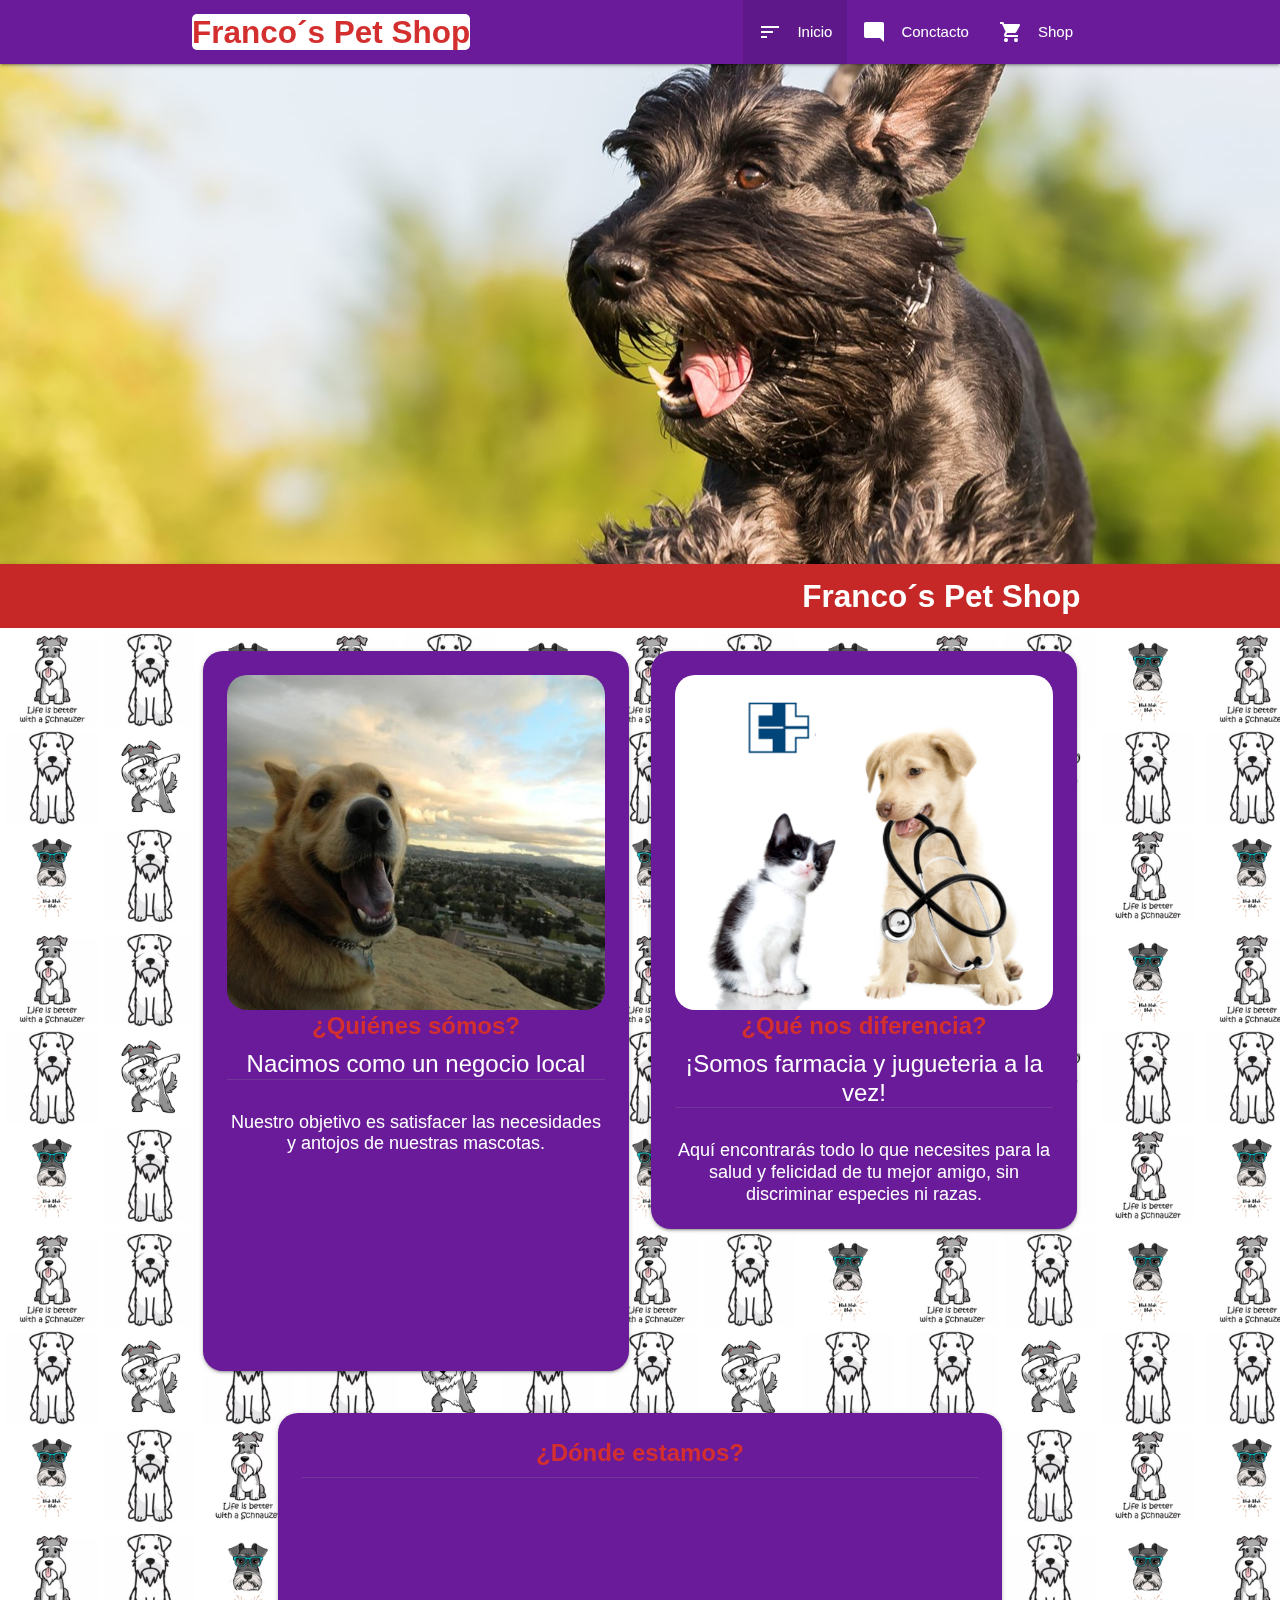
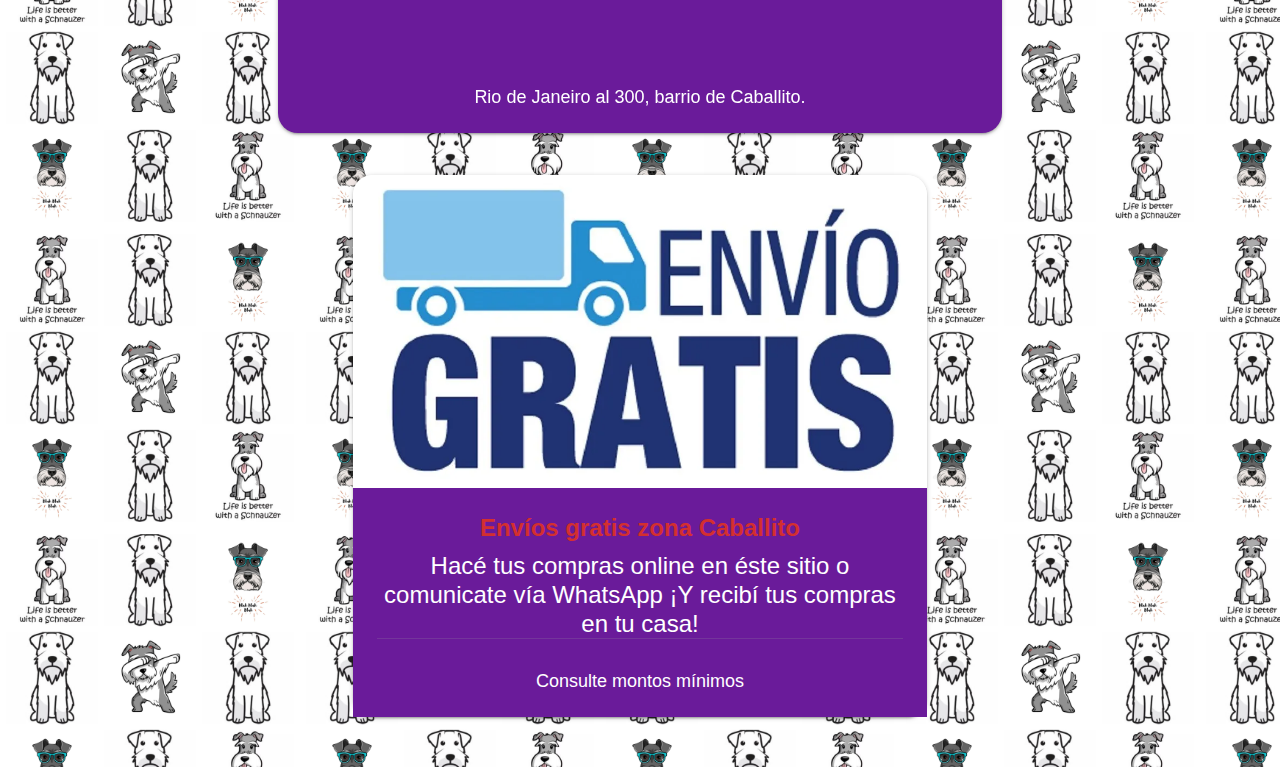
<file: index.html>
<!DOCTYPE html>
<html lang="es">
<head>
    <meta charset="UTF-8">
    <meta name="viewport" content="width=device-width, initial-scale=1.0">
    <title>Franco´s Pet Shop</title>
    <link rel="icon" href="./assets/Logos/favicon">
    <link rel="stylesheet" href="https://cdnjs.cloudflare.com/ajax/libs/materialize/1.0.0/css/materialize.min.css">
    <link href="https://fonts.googleapis.com/icon?family=Material+Icons" rel="stylesheet">
    <link href="https://fonts.googleapis.com/css2?family=Karla:wght@400;700&display=swap" rel="stylesheet">
    <link rel="stylesheet" href="styles/styles.css">
</head>
<body>
    <Header>
        <div class="navbar-fixed">
            <ul id="dropdown1" class="dropdown-content">
                <li class="divider"></li> 
                <li><a href="jugueteria.html">Jugueteria<i class="material-icons right">mood</i></a></li>
                <li class="divider"></li>    
                <li><a href="farmacia.html">Famacia<i class="material-icons right">control_point</i></a></li>
                <li class="divider"></li>
            </ul>
            <nav class="purple darken-3">
                <div class="nav-wrapper container">
                    <a href="index.html" class="brand-logo">
                        <span class="white red-text text-darken-2">Franco´s Pet Shop</span>
                    </a>
                    <ul class="right hide-on-med-and-down">
                        <li class="active"><a href="index.html">Inicio<i class="material-icons left">sort</i></a></li>
                        <li><a href="contact.html">Conctacto<i class="material-icons left">mode_comment</i></a></li>
                        <li><a class="dropdown-trigger" href="#!" data-target="dropdown1">Shop<i class="material-icons left">shopping_cart</i></a></li>
                      </ul>
                </div>
            </nav>
        </div>
    </Header>

    <main>
        <div class="parallax-container">
            <div class="parallax">
                <img src="./assets/HappyPets/4k-giant-schnauzer-flying-dog-dogs-black-dog-besthqwallpapers.com-1536x864.jpg" alt="">
            </div>
        </div>

        <div class="purple darken-1">
            <nav class="red darken-3">
                <div class="nav-wrapper container">
                    <a href="index.html" class="brand-logo right">
                        <span>Franco´s Pet Shop</span>
                    </a>
                </div>
                <div id="contenedorMain">
                    <div class="container">
                        <div class="section">
                            <div class="row">
                                <div class="col s12 m6">
                                    <div id="tarjetasMain" class="card purple darken-3">
                                        <div class="card-content center">
                                            <div class="card-image">
                                                <img src="./assets/HappyPets/funny-hilarious-cute-adorable-happy-animals-smiling-pics-pictures-images-photos-mojly-13.jpg" alt="PerroImg">
                                            </div>
                                            <span class="card-title red-text text-darken-2">¿Quiénes sómos?</span>
                                            <p class="white-text flow-text">Nacimos como un negocio local</p>
                                            <div class="card-action"></div>
                                            <p class="white-text">Nuestro objetivo es satisfacer las necesidades y antojos de nuestras mascotas.</p>
                                        </div>
                                    </div>
                                </div>

                                <div class="col s12 m6">
                                    <div class="card purple darken-3"">
                                        <div class="card-content center">
                                            <div class="card-image">
                                                <img src="./assets/AnimalCare/CuidadoAnimal.png" alt="">
                                            </div>
                                            <span class="card-title red-text text-darken-2">¿Qué nos diferencia?</span>
                                            <p class="white-text flow-text">¡Somos farmacia y jugueteria a la vez! </p>
                                            <div class="card-action"></div>
                                            <p class="white-text">Aquí encontrarás todo lo que necesites para la salud y felicidad de tu mejor amigo, sin discriminar especies ni razas.</p>
                                        </div>
                                    </div>
                                </div>
                                <!-- <div class="col m1"></div> -->
                            </div><!--row-->

                            <div id='mapa' class="row">
                                <div class="col s12 m1"></div>
                                <div class="col s12 m10">
                                    <div class="card horizontal purple darken-3"">
                                        <div class="card-stacked">
                                            <div class="card-content center">
                                                <span class="card-title red-text text-darken-2">¿Dónde estamos?</span>
                                                <div class="card-action"></div>
                                                <iframe src= "https://www.google.com/maps/embed?pb=!1m18!1m12!1m3!1d895.2194606695862!2d-58.4307223641132!3d-34.612276419687284!2m3!1f0!2f0!3f0!3m2!1i1024!2i768!4f13.1!3m3!1m2!1s0x95bcca429815227f%3A0x5d302e497c2cda87!2sR%C3%ADo%20de%20Janeiro%20300%2C%20C1405%20CCB%2C%20Buenos%20Aires!5e0!3m2!1ses-419!2sar!4v1596479974152!5m2!1ses-419!2sar" width="900" height="400" frameborder="0" style="border:0;" allowfullscreen="" aria-hidden="false" tabindex="0"></iframe>
                                                <p class="white-text">Rio de Janeiro al 300, barrio de Caballito.</p>
                                            </div>
                                        </div>
                                      </div>
                                </div>
                                <div class="col s12 m1"></div>
                            </div>

                            <div id="envíos" class="row">
                                <div class="col m2"></div>
                                <div class="col s12 m8">
                                    <div class="card center">
                                        <div class="card-image">
                                            <img src="./assets/Logos/EnvioGratis.webp" alt="">
                                        </div>
                                        <div class="card-stacked purple darken-3">
                                            <div class="card-content center">
                                                <span class="card-title red-text text-darken-2">Envíos gratis zona Caballito</span>
                                                <p class="white-text flow-text">Hacé tus compras online en éste sitio o comunicate vía WhatsApp ¡Y recibí tus compras en tu casa!</p>
                                                <div class="card-action"></div>
                                                <p class="white-text">Consulte montos mínimos</p>
                                            </div>
                                        </div>
                                    </div>
                                </div>
                                <div class="col m2"></div>
                            </div><!--row-->
                        </div><!--section-->
                    </div>
                </div>
            </nav>
        
        </div>    
    </main>


    <script src="https://cdnjs.cloudflare.com/ajax/libs/materialize/1.0.0/js/materialize.min.js"></script>
    <script src="https://code.jquery.com/jquery-3.5.1.min.js" integrity="sha256-9/aliU8dGd2tb6OSsuzixeV4y/faTqgFtohetphbbj0=" crossorigin="anonymous"></script>
    <script src="JS/data.js"></script>
    <script src="https://cdn.jsdelivr.net/npm/popper.js@1.16.0/dist/umd/popper.min.js" integrity="sha384-Q6E9RHvbIyZFJoft+2mJbHaEWldlvI9IOYy5n3zV9zzTtmI3UksdQRVvoxMfooAo" crossorigin="anonymous"></script>
    
</body>
</html>
</file>
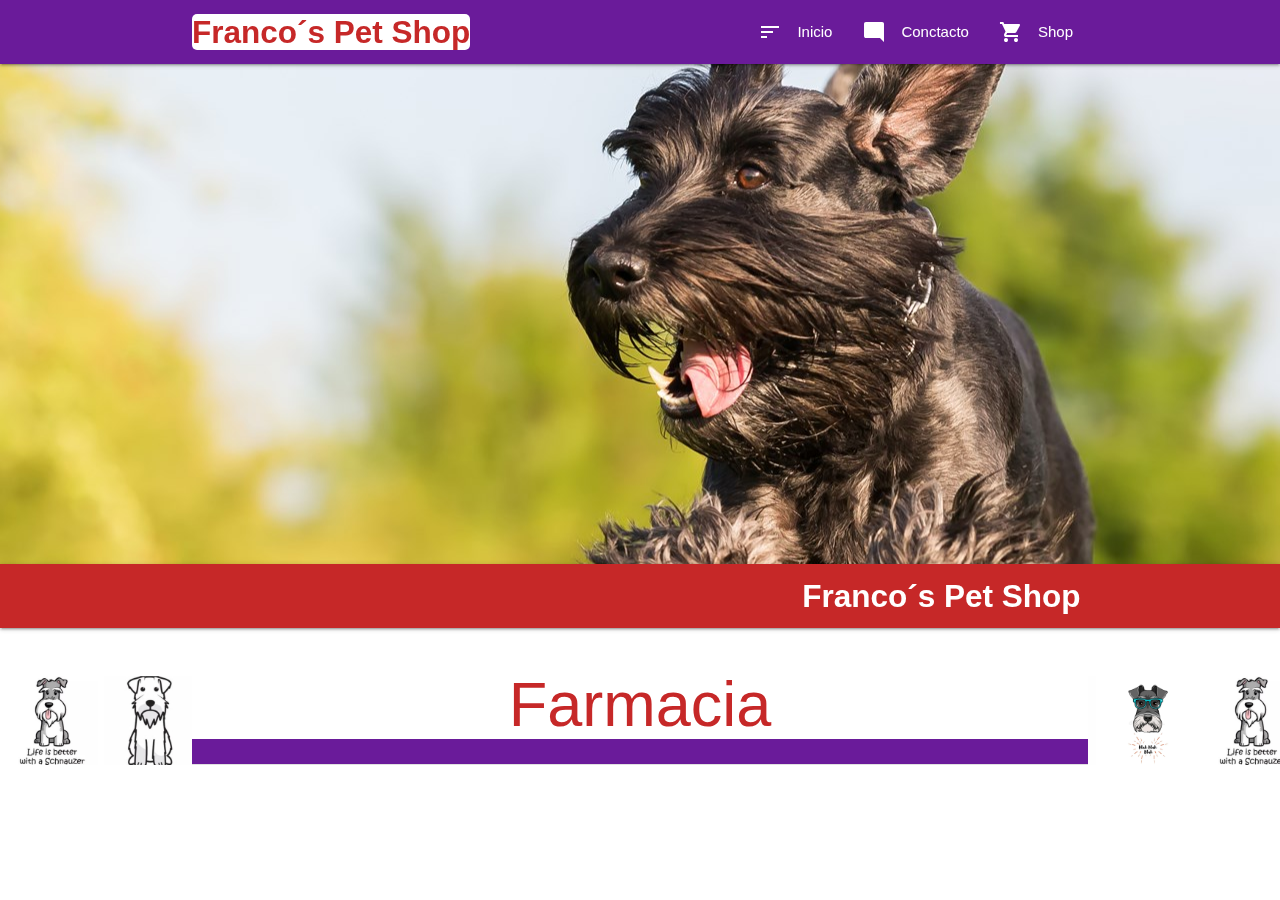
<file: farmacia.html>
<!DOCTYPE html>
<html lang="es">
<head>
    <meta charset="UTF-8">
    <meta name="viewport" content="width=device-width, initial-scale=1.0">
    <title>Farmacia Franco´s</title>
    <link rel="icon" href="./assets/Logos/favicon">
    <link rel="stylesheet" href="https://cdnjs.cloudflare.com/ajax/libs/materialize/1.0.0/css/materialize.min.css">
    <link href="https://fonts.googleapis.com/icon?family=Material+Icons" rel="stylesheet">
    <link href="https://fonts.googleapis.com/css2?family=Karla:wght@400;700&display=swap" rel="stylesheet">
    <link rel="stylesheet" href="styles/styles.css">
</head>
<body>
    <Header>
        <div class="navbar-fixed">
            <ul id="dropdown1" class="dropdown-content">
                <li class="divider"></li> 
                <li><a href="jugueteria.html">Jugueteria<i class="material-icons right">mood</i></a></li>
                <li class="divider"></li>    
                <li class="active"><a href="farmacia.html">Famacia<i class="material-icons right">control_point</i></a></li>
                <li class="divider"></li>
            </ul>
            <nav class="purple darken-3">
                <div class="nav-wrapper container">
                    <a href="index.html" class="brand-logo">
                        <span class="white red-text text-darken-3">Franco´s Pet Shop</span>
                    </a>
                    <ul class="right hide-on-med-and-down">
                        <li><a href="index.html">Inicio<i class="material-icons left">sort</i></a></li>
                        <li><a href="contact.html">Conctacto<i class="material-icons left">mode_comment</i></a></li>
                        <li><a class="dropdown-trigger" href="#!" data-target="dropdown1">Shop<i class="material-icons left">shopping_cart</i></a></li>
                      </ul>
                </div>
            </nav>
        </div>
    </Header>

    <main>
        <div class="parallax-container">
            <div class="parallax">
                <img src="./assets/HappyPets/4k-giant-schnauzer-flying-dog-dogs-black-dog-besthqwallpapers.com-1536x864.jpg" alt="">
            </div>
        </div>

        <div>
            <nav class="red darken-3">
                <div class="nav-wrapper container">
                    <a href="index.html" class="brand-logo right">
                        <span>Franco´s Pet Shop</span>
                    </a>
                </div>
                <div id="contenedorMain">
                    <div class="container purple darken-3 center">
                        <h1 id="góndolas" class="white red-text text-darken-3">Farmacia</h1>
                        <li class="divider"></li>    
                        <div id="gondolaFarmacia" class="row">

                        </div>
                    </div>
                </div>
            </nav>
        
        </div>    
    </main>


    <script src="https://cdnjs.cloudflare.com/ajax/libs/materialize/1.0.0/js/materialize.min.js"></script>
    <script src="https://code.jquery.com/jquery-3.5.1.min.js" integrity="sha256-9/aliU8dGd2tb6OSsuzixeV4y/faTqgFtohetphbbj0=" crossorigin="anonymous"></script>
    <script src="JS/data.js"></script>
    <script src="https://cdn.jsdelivr.net/npm/popper.js@1.16.0/dist/umd/popper.min.js" integrity="sha384-Q6E9RHvbIyZFJoft+2mJbHaEWldlvI9IOYy5n3zV9zzTtmI3UksdQRVvoxMfooAo" crossorigin="anonymous"></script>
    
</body>
</html>
</file>
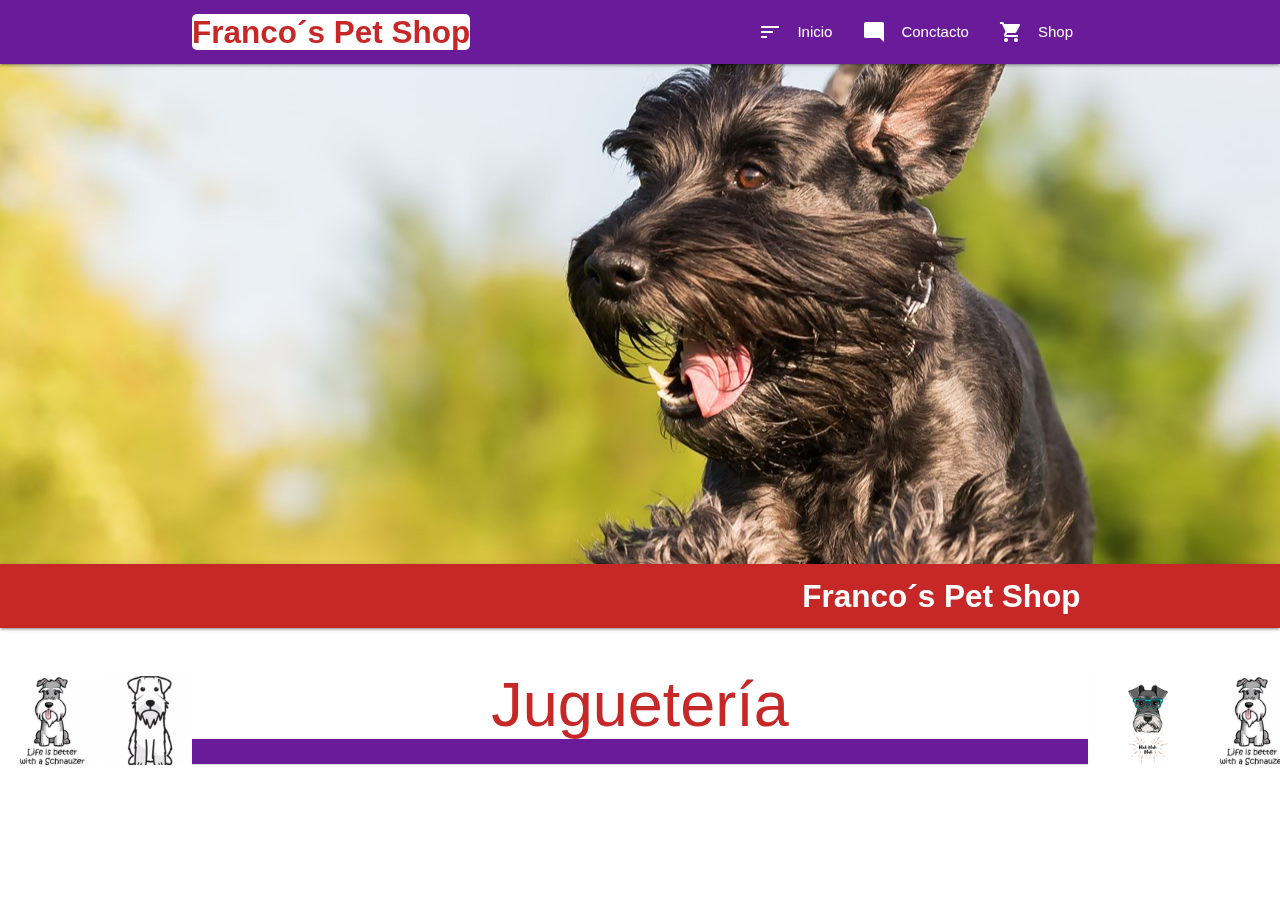
<file: jugueteria.html>
<!DOCTYPE html>
<html lang="es">
<head>
    <meta charset="UTF-8">
    <meta name="viewport" content="width=device-width, initial-scale=1.0">
    <title>Farmacia Franco´s</title>
    <link rel="icon" href="./assets/Logos/favicon">
    <link rel="stylesheet" href="https://cdnjs.cloudflare.com/ajax/libs/materialize/1.0.0/css/materialize.min.css">
    <link href="https://fonts.googleapis.com/icon?family=Material+Icons" rel="stylesheet">
    <link href="https://fonts.googleapis.com/css2?family=Karla:wght@400;700&display=swap" rel="stylesheet">
    <link rel="stylesheet" href="styles/styles.css">
</head>
<body>
    <Header>
        <div class="navbar-fixed">
            <ul id="dropdown1" class="dropdown-content">
                <li class="divider"></li> 
                <li class="active"><a href="jugueteria.html">Jugueteria<i class="material-icons right">mood</i></a></li>
                <li class="divider"></li>    
                <li><a href="farmacia.html">Famacia<i class="material-icons right">control_point</i></a></li>
                <li class="divider"></li>
            </ul>
            <nav class="purple darken-3">
                <div class="nav-wrapper container">
                    <a href="index.html" class="brand-logo">
                        <span class="white red-text text-darken-3">Franco´s Pet Shop</span>
                    </a>
                    <ul class="right hide-on-med-and-down">
                        <li><a href="index.html">Inicio<i class="material-icons left">sort</i></a></li>
                        <li><a href="contact.html">Conctacto<i class="material-icons left">mode_comment</i></a></li>
                        <li><a class="dropdown-trigger" href="#!" data-target="dropdown1">Shop<i class="material-icons left">shopping_cart</i></a></li>
                      </ul>
                </div>
            </nav>
        </div>
    </Header>

    <main>
        <div class="parallax-container">
            <div class="parallax">
                <img src="./assets/HappyPets/4k-giant-schnauzer-flying-dog-dogs-black-dog-besthqwallpapers.com-1536x864.jpg" alt="">
            </div>
        </div>

        <div>
            <nav class="red darken-3">
                <div class="nav-wrapper container">
                    <a href="index.html" class="brand-logo right">
                        <span>Franco´s Pet Shop</span>
                    </a>
                </div>
                <div id="contenedorMain">
                    <div class="container center purple darken-3">
                        <h1 id="góndolas" class="white red-text text-darken-3">Juguetería</h1>
                        <li class="divider"></li>    
                        <div id="gondolaJugueteria" class="row">

                        </div>
                    </div>
                </div>
            </nav>
        
        </div>    
    </main>


    <script src="https://cdnjs.cloudflare.com/ajax/libs/materialize/1.0.0/js/materialize.min.js"></script>
    <script src="https://code.jquery.com/jquery-3.5.1.min.js" integrity="sha256-9/aliU8dGd2tb6OSsuzixeV4y/faTqgFtohetphbbj0=" crossorigin="anonymous"></script>
    <script src="JS/data.js"></script>
    <script src="https://cdn.jsdelivr.net/npm/popper.js@1.16.0/dist/umd/popper.min.js" integrity="sha384-Q6E9RHvbIyZFJoft+2mJbHaEWldlvI9IOYy5n3zV9zzTtmI3UksdQRVvoxMfooAo" crossorigin="anonymous"></script>
    
</body>
</html>
</file>
<file: styles/styles.css>
/** Manejo de Materialize **/
html {
    font-family: Karla', sans-serif;
}

.circle {
    height: 10vh;
}

.dropdown-content {
    top: 70% !important;
  }

.card-title {
    font-weight: bolder !important;
}



.card-panel {
    display: inline-block;
    width:  100%;
}

span{
    font-weight: 700;
    
}

span.black-text {
    font-weight: 100;
    line-height: 1;
}

span.activator {
    font-weight: 300 !important;
    font-size: 3vh !important;
    line-height: 1 !important;
}

p.flow-text {
    font-weight: 500;
    line-height: 1.2;
    font-size: x-large;
}

p {
    font-weight: 500;
    line-height: 1.2;
    font-size: large;
}


.card {
    border-radius: 20px;
    min-height: 60vh!important;
}

#tarjetasMain {
    min-height: 80vh!important;
}

.card.horizontal {
    min-height: unset!important;
}

img {
    border-radius: 20px !important;
}

span.white {
    border-radius: 5px;
}

iframe {
    max-width: 100%;
    height: auto;
}

#contenedorMain {
    background-image: url(../assets/Logos/BeFunky-collage.jpg);
    background-size: 300px;
}
/* .headerImg {
    min-height: 84vh;
    background-image: url(/assets/HappyPet/4k-giant-schnauzer-flying-dog-dogs-black-dog-besthqwallpapers.com-1536x864.jpg);
    background-repeat: no-repeat;
    background-position: center;
    background-size: cover;
} */

/* div.barraDivisoria {
    display: flex;
    flex-direction: row;
    justify-content: space-between;
    align-items: center;
    background-color: rgba(252, 252, 252, 0.959);
    width: 100%;
    max-height: 7vh;
    padding: 1vh 4vw;
    
}
 */
/* .barraDivisoria h1{
    font-size: 2vw;
    text-align: center;
    justify-content: center;
    color: maroon;
    text-shadow: black;
}

.redes {
    height: 6vh;
}

#redes {
    height: 6vh;
}
 */

/** Main **/


/* .contenedorMainGeneral{
    display: flex;
    flex-direction: row;
    background-color: blueviolet;
}
 */
/* .barraNavegacion {
    width: 30%;
    display: flex;
    flex-direction: column;
    align-items: center;
    padding: 2vh 1vw;
    border-radius: 20px;
    background-color: lightskyblue;
    
}
 */

/* .contenedorInfoPrincipal {
    display: flex;
    flex-direction: column;
    padding: 1vh 1vw;
}
 */
</file>
